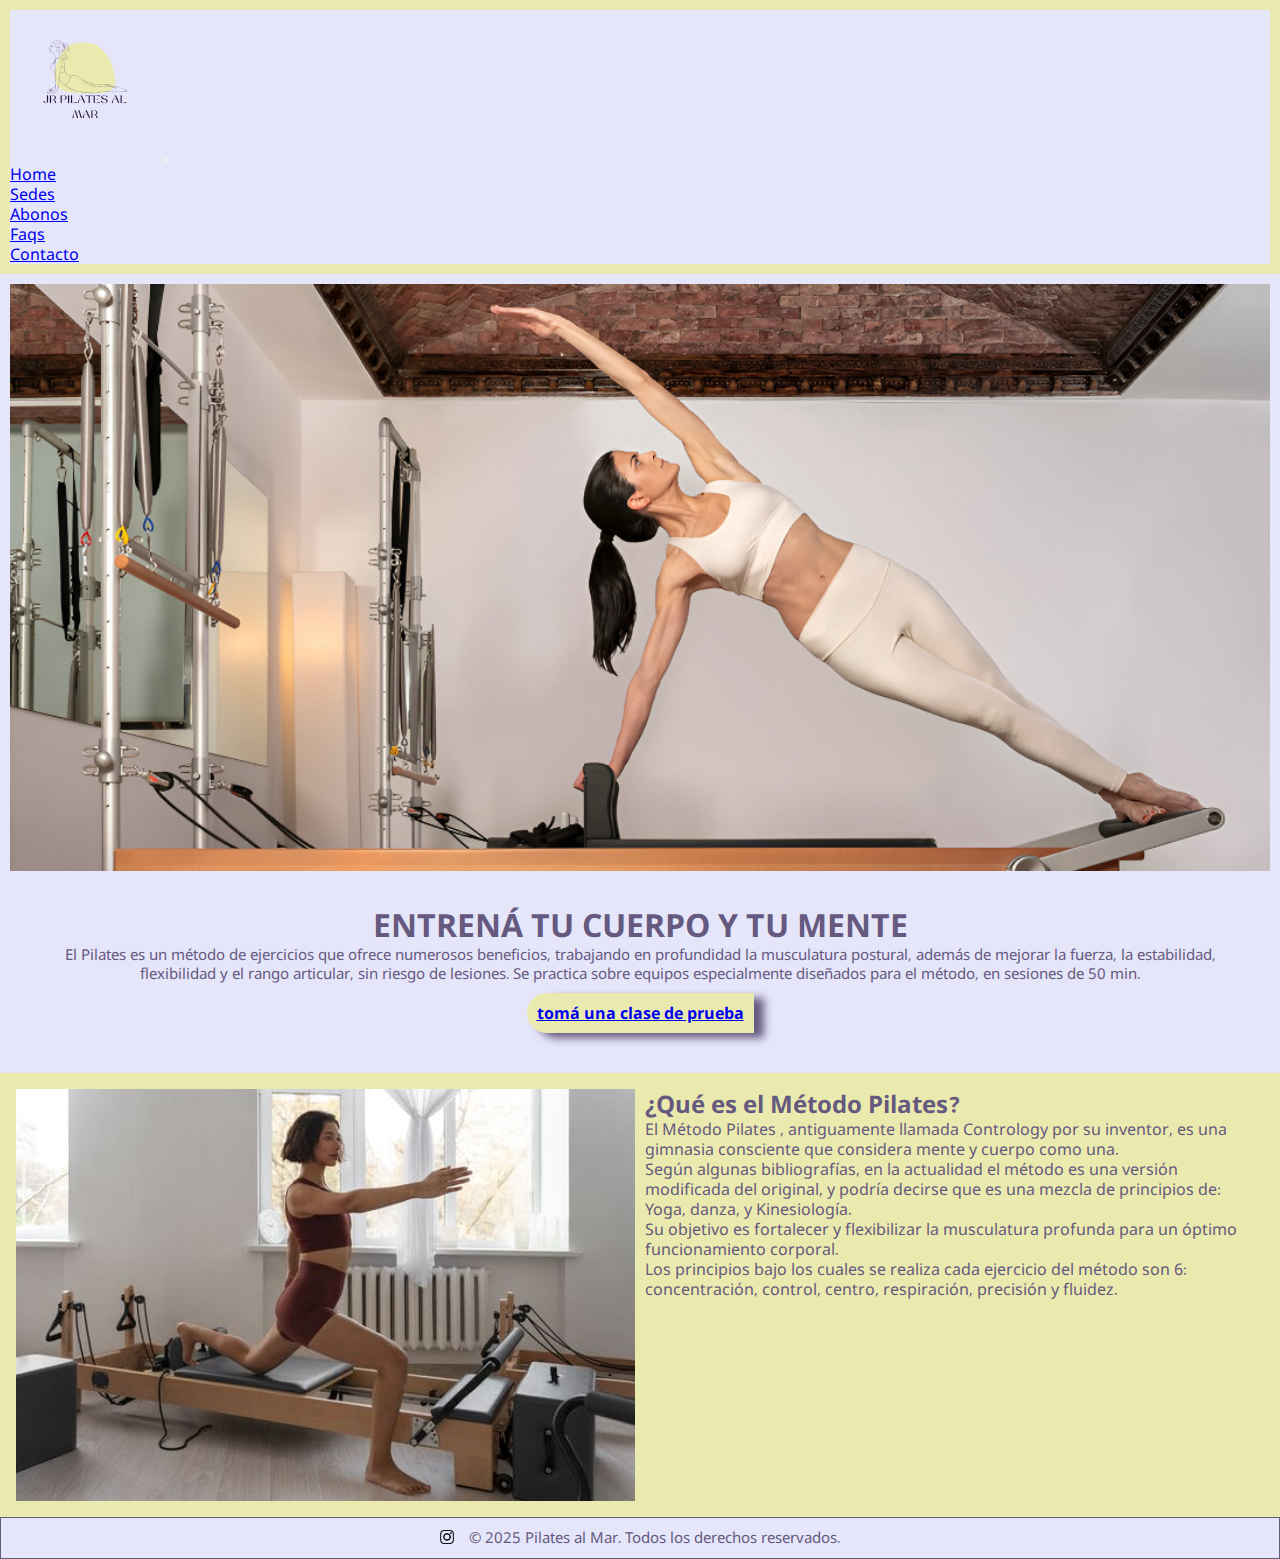
<file: index.html>
<!DOCTYPE html>
<html lang="en">

<head>
  <meta charset="UTF-8">
  <meta name="viewport" content="width=device-width, initial-scale=1.0">
  <!--link de bootstrap-->
  <link href="https://cdn.jsdelivr.net/npm/bootstrap@5.3.5/dist/css/bootstrap.min.css" rel="stylesheet"
    integrity="sha384-SgOJa3DmI69IUzQ2PVdRZhwQ+dy64/BUtbMJw1MZ8t5HZApcHrRKUc4W0kG879m7" crossorigin="anonymous">
  <!--link de css -->
  <link rel="stylesheet" href="css/style.css">
  <!--Fuentes-->
  <link rel="preconnect" href="https://fonts.googleapis.com">
  <link rel="preconnect" href="https://fonts.gstatic.com" crossorigin>
  <link href="https://fonts.googleapis.com/css2?family=Noto+Sans+Gunjala+Gondi:wght@400..700&display=swap"
    rel="stylesheet">
  <title>Pilates al Mar | Clases de Pilates en Mar del Plata |</title>
  <meta name="description"
    content="Clases de Pilates junto al mar. Mejora tu postura, fuerza y bienestar con instructores certificados. Tomá una clase de prueba sin cargo.">
</head>

<body>
  <!--navbar bootstrap -->
  <header class="navbar navbar-expand-lg home-bg">
    <div class="container-fluid">
      <a class="navbar-brand" href="index.html"><img src="img/logo-PAL.png" width="150px" alt="logo"></a>
      <button class="navbar-toggler" type="button" data-bs-toggle="collapse" data-bs-target="#navbarNav"
        aria-controls="navbarNav" aria-expanded="false" aria-label="Toggle navigation">
        <span class="navbar-toggler-icon"></span>
      </button>
      <nav class="collapse navbar-collapse" id="navbarNav">
        <ul class="navbar-nav ms-auto">
          <li class="nav-item">
            <a class="nav-link active" aria-current="page" href="index.html">Home</a>
          </li>
          <li class="nav-item">
            <a class="nav-link" href="pages/sedes.html">Sedes</a>
          </li>
          <li class="nav-item">
            <a class="nav-link" href="pages/abonos.html">Abonos</a>
          </li>
          <li>
            <a class="nav-link" href="pages/FAQs.html">Faqs</a>
          </li>
          <li>
            <a class="nav-link" href="pages/contacto.html">Contacto</a>
          </li>
        </ul>
      </nav>
    </div>
  </header>
  <!--contenido principal, razones-->
  <main>
    <div class="img">
      <img src="img/pilates_reformerach.jpg" class="fotoinicio" alt="Clase de Pilates con cama Reformer">
    </div>
    <div class="text-main">
      <h1>ENTRENÁ TU CUERPO Y TU MENTE</h1>
      <p>El Pilates es un método de ejercicios que ofrece numerosos beneficios, trabajando en profundidad la
        musculatura postural, además de mejorar la fuerza, la estabilidad, flexibilidad y el rango articular,
        sin riesgo de lesiones. Se practica sobre equipos especialmente diseñados para el método, en sesiones de
        50 min.</p>

      <!--boton para clase de prueba-->
      <div class="boton"><a href="pages/contacto.html" class="contacto">tomá una clase de prueba</a></div>
    </div>
  </main>

  <!-- Informacion adicional -->
  <section>
    <div class="imgsection"> <img src="img/pilates_222.jpg" alt="Ejercicio de pilates en clase grupal"> </div>
    <div class="textos">
      <h2>¿Qué es el Método Pilates?</h2>
      <p>El <span>Método Pilates</span> , antiguamente llamada Contrology por su inventor, es una gimnasia
        consciente que considera mente y cuerpo como una.</p>
      <p>Según algunas bibliografías, en la actualidad el método es una versión modificada del original, y podría
        decirse que es una mezcla de principios de: Yoga, danza, y Kinesiología.</p>
      <p>Su objetivo es fortalecer y flexibilizar la musculatura profunda para un óptimo funcionamiento corporal.</p>
      <p>Los principios bajo los cuales se realiza cada ejercicio del método son 6: concentración, control, centro,
        respiración, precisión y fluidez.</p>
    </div>
  </section>
  <!--pie de pagina-->
  <footer>
    <!--logo instagram-->
    <a href="https://www.instagram.com/jr.pilatesalmar/" target="_blank" rel="noopener">
      <img src="img/pngwing.com.png" class="loginsta" alt="Instagram de Pilates al Mar">
    </a>
    <p>&copy; 2025 Pilates al Mar. Todos los derechos reservados.</p>
  </footer>
  <script src="https://cdn.jsdelivr.net/npm/bootstrap@5.3.5/dist/js/bootstrap.bundle.min.js"
    integrity="sha384-k6d4wzSIapyDyv1kpU366/PK5hCdSbCRGRCMv+eplOQJWyd1fbcAu9OCUj5zNLiq"
    crossorigin="anonymous"></script>
</body>

</html>
</file>
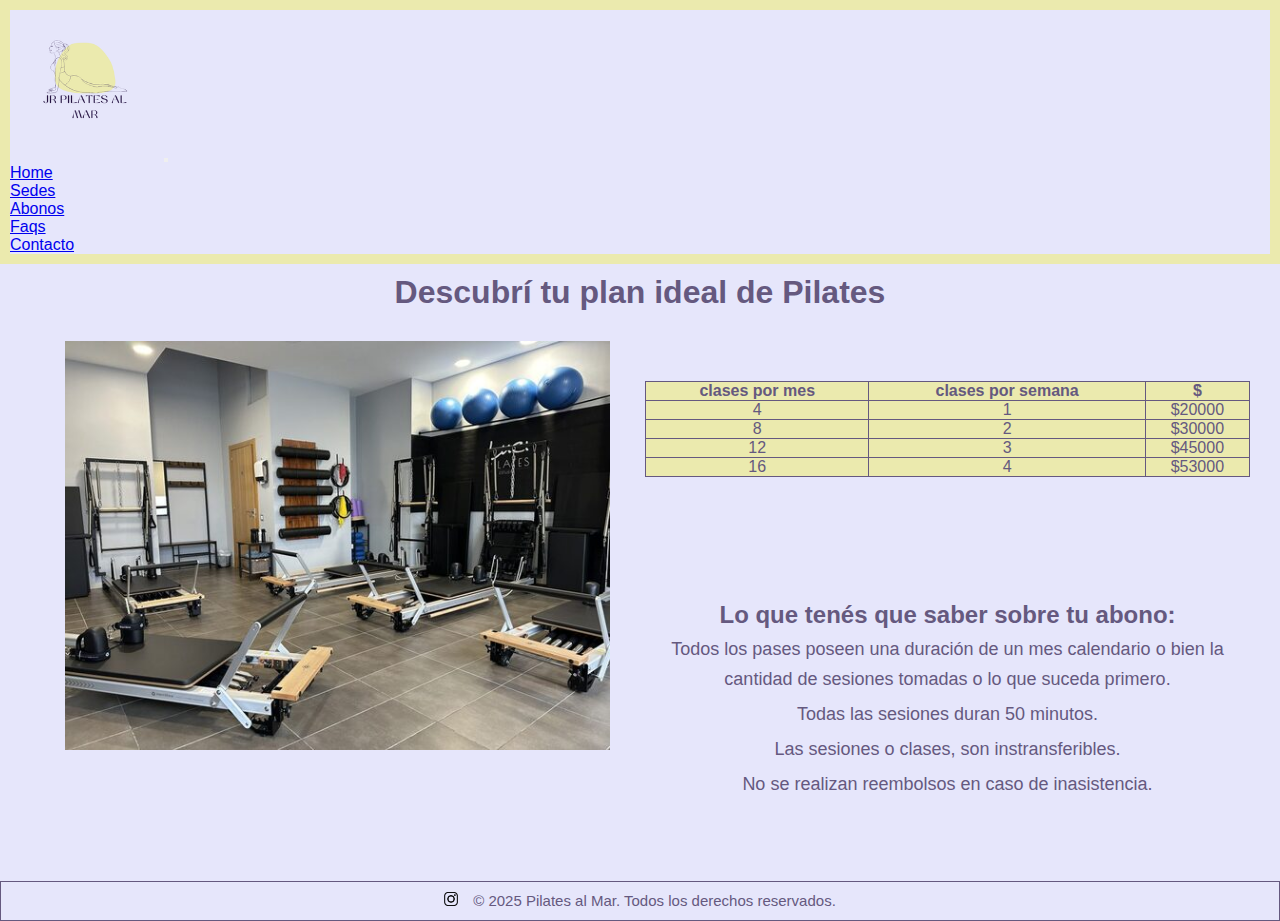
<file: pages/abonos.html>
<!DOCTYPE html>
<html lang="en">

<head>
    <meta charset="UTF-8">
    <meta name="viewport" content="width=device-width, initial-scale=1.0">
    <!--link de bootstrap-->
    <link href="https://cdn.jsdelivr.net/npm/bootstrap@5.3.5/dist/css/bootstrap.min.css" rel="stylesheet"
        integrity="sha384-SgOJa3DmI69IUzQ2PVdRZhwQ+dy64/BUtbMJw1MZ8t5HZApcHrRKUc4W0kG879m7" crossorigin="anonymous">
    <!--link de css -->
    <link rel="stylesheet" href="../css/style.css">
    <title>Pilates al mar | Abonos</title>
    <meta name="description"
        content="Consultá los precios de nuestras clases de Pilates. Planes mensuales desde 1 hasta 4 veces por semana.">
</head>

<body>
    <!--navbar bootstrap -->
    <header class="navbar navbar-expand-lg home-bg">
        <div class="container-fluid">
            <a class="navbar-brand" href="../index.html"><img src="../img/logo-PAL.png" width="150px" alt="logo"></a>
            <button class="navbar-toggler" type="button" data-bs-toggle="collapse" data-bs-target="#navbarNav"
                aria-controls="navbarNav" aria-expanded="false" aria-label="Toggle navigation">
                <span class="navbar-toggler-icon"></span>
            </button>
            <nav class="collapse navbar-collapse" id="navbarNav">
                <ul class="navbar-nav ms-auto">
                    <li class="nav-item">
                        <a class="nav-link active" aria-current="page" href="../index.html">Home</a>
                    </li>
                    <li class="nav-item">
                        <a class="nav-link" href="./sedes.html">Sedes</a>
                    </li>
                    <li class="nav-item">
                        <a class="nav-link" href="./abonos.html">Abonos</a>
                    </li>
                    <li>
                        <a class="nav-link" href="./FAQs.html">Faqs</a>
                    </li>
                    <li> <a class="nav-link" href="./contacto.html">Contacto</a></li>
                </ul>
            </nav>
        </div>
    </header>
    <main>

        <h1>Descubrí tu plan ideal de Pilates</h1>
        <div class="contenedortabla">
            <!--tabla con precios -->
            <div class="tabla">
                <table>
                    <tr>
                        <th>clases por mes</th>
                        <th>clases por semana</th>
                        <th>$</th>
                    </tr>
                    <tr>
                        <td>4</td>
                        <td>1</td>
                        <td>$20000</td>
                    </tr>
                    <tr>
                        <td>8</td>
                        <td>2</td>
                        <td>$30000</td>
                    </tr>
                    <tr>
                        <td>12</td>
                        <td>3</td>
                        <td>$45000</td>
                    </tr>
                    <tr>
                        <td>16</td>
                        <td>4</td>
                        <td>$53000</td>
                    </tr>
                </table>
            </div>
            <div class="tablaimg">
                <img src="../img/Foto-tabla.jpg" alt="Equipos de Pilates con camas reformer">
            </div>
            <div class="textostabla">

                <!--conceptos sobre el alcance del abono-->
                <h2>Lo que tenés que saber sobre tu abono:</h2>
                <p>Todos los pases poseen una duración de un mes calendario o bien la cantidad de sesiones tomadas o lo
                    que suceda primero.</p>
                <p>Todas las sesiones duran 50 minutos.</p>
                <p>Las sesiones o clases, son instransferibles.</p>
                <p>No se realizan reembolsos en caso de inasistencia.</p>
            </div>
        </div>
    </main>
    <!--pie de pagina-->
    <footer>
        <!--logo instagram-->
        <a href="https://www.instagram.com/jr.pilatesalmar/" target="_blank" rel="noopener">
            <img src="../img/pngwing.com.png" class="loginsta" alt="Instagram de Pilates al Mar">
        </a>
        <p>&copy; 2025 Pilates al Mar. Todos los derechos reservados.</p>
    </footer>
    <script src="https://cdn.jsdelivr.net/npm/bootstrap@5.3.5/dist/js/bootstrap.bundle.min.js"
        integrity="sha384-k6d4wzSIapyDyv1kpU366/PK5hCdSbCRGRCMv+eplOQJWyd1fbcAu9OCUj5zNLiq"
        crossorigin="anonymous"></script>
</body>

</html>
</file>
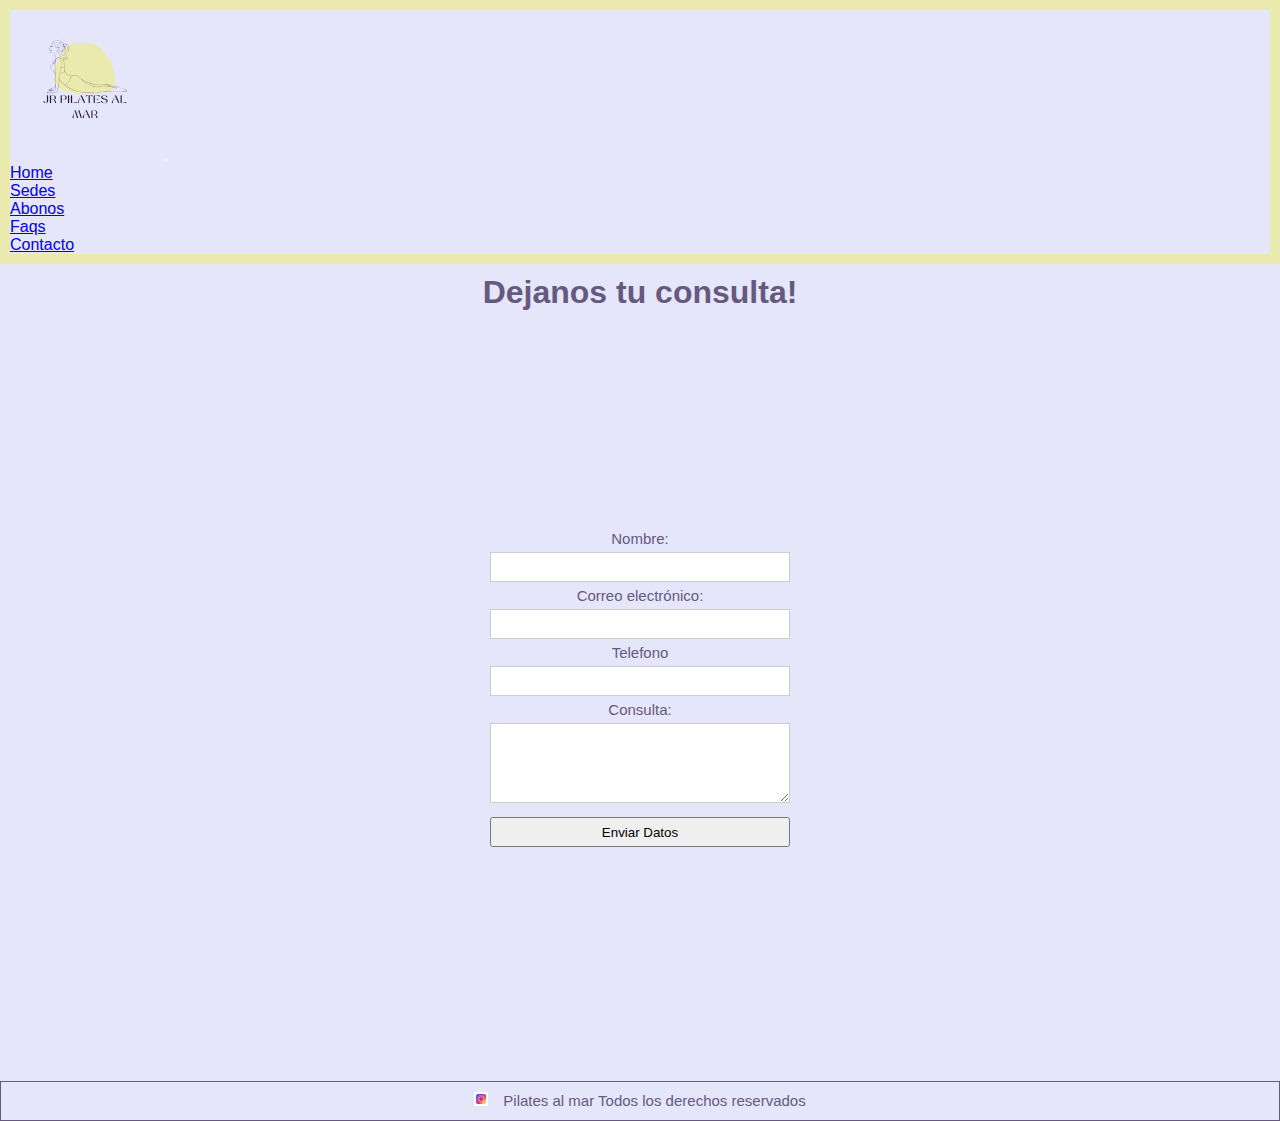
<file: pages/contacto.html>
<!DOCTYPE html>
<html lang="en">
<head>
    <meta charset="UTF-8">
    <meta name="viewport" content="width=device-width, initial-scale=1.0">

    
    
    <title>contacto</title>
</head>

<!--link de bootstrap-->

<link href="https://cdn.jsdelivr.net/npm/bootstrap@5.3.5/dist/css/bootstrap.min.css" rel="stylesheet"
integrity="sha384-SgOJa3DmI69IUzQ2PVdRZhwQ+dy64/BUtbMJw1MZ8t5HZApcHrRKUc4W0kG879m7" crossorigin="anonymous">

<!--link de css -->
<link rel="stylesheet" href="../css/style.css">

<body>
    
     <!--navbar bootstrap -->
    
     <header class="navbar navbar-expand-lg home-bg">
        <div class="container-fluid">
          <a class="navbar-brand" href="#"><img src="../img/logo-PAL.png" width="150px" alt="logo"></a>
          <button class="navbar-toggler" type="button" data-bs-toggle="collapse" data-bs-target="#navbarNav" aria-controls="navbarNav" aria-expanded="false" aria-label="Toggle navigation">
            <span class="navbar-toggler-icon"></span>
          </button>
          <nav class="collapse navbar-collapse" id="navbarNav">
            <ul class="navbar-nav ms-auto" >
              <li class="nav-item">
                <a class="nav-link active" aria-current="page" href="../index.html">Home</a>
              </li>
              <li class="nav-item">
                <a class="nav-link" href="../pages/sedes.html">Sedes</a>
              </li>
              <li class="nav-item">
                <a class="nav-link" href="../pages/abonos.html">Abonos</a>
                <li>
                <a class="nav-link" href="../pages/FAQs.html">Faqs</a>
              </li>
              <a class="nav-link" href="../pages/contacto.html">Contacto</a></li>
              
              
            </ul>
          </nav>
        </div>
    
    </header>


     <main>

         <h1>Dejanos tu consulta!</h1>

         <!--formulario para contacto-->

           <div class="formcontacto"> 
               
         <form action="">
            <p>Nombre:</p>
            <input type="text" class="field"> <br/>
        
            <p>Correo electrónico:</p>
            <input type="text" class="field"> <br/>
        
            <p>Telefono</p>
            <input type="text" class="field"> <br/>
        
            <p>Consulta:</p>
            <textarea class="field"></textarea> <br/>
        
            <p class="center-content">
                <input type="submit"  value="Enviar Datos">
            </p>
        
        </form>

    </div>   
        

                
        
        
        
     </main>
    
 

    

    <!--pie de pagina-->  

    <footer>
        
           <!--logo instagram-->

        <a href="https://www.instagram.com/jr.pilatesalmar/"><img src="../img/instalogo.jpg" class="loginsta"
            alt="logoinstagram"></a>

        <p>Pilates al mar Todos los derechos reservados </p>
    
    </footer>

    <script src="https://cdn.jsdelivr.net/npm/bootstrap@5.3.5/dist/js/bootstrap.bundle.min.js"
    integrity="sha384-k6d4wzSIapyDyv1kpU366/PK5hCdSbCRGRCMv+eplOQJWyd1fbcAu9OCUj5zNLiq"
    crossorigin="anonymous"></script>
</body>

</html>
</file>
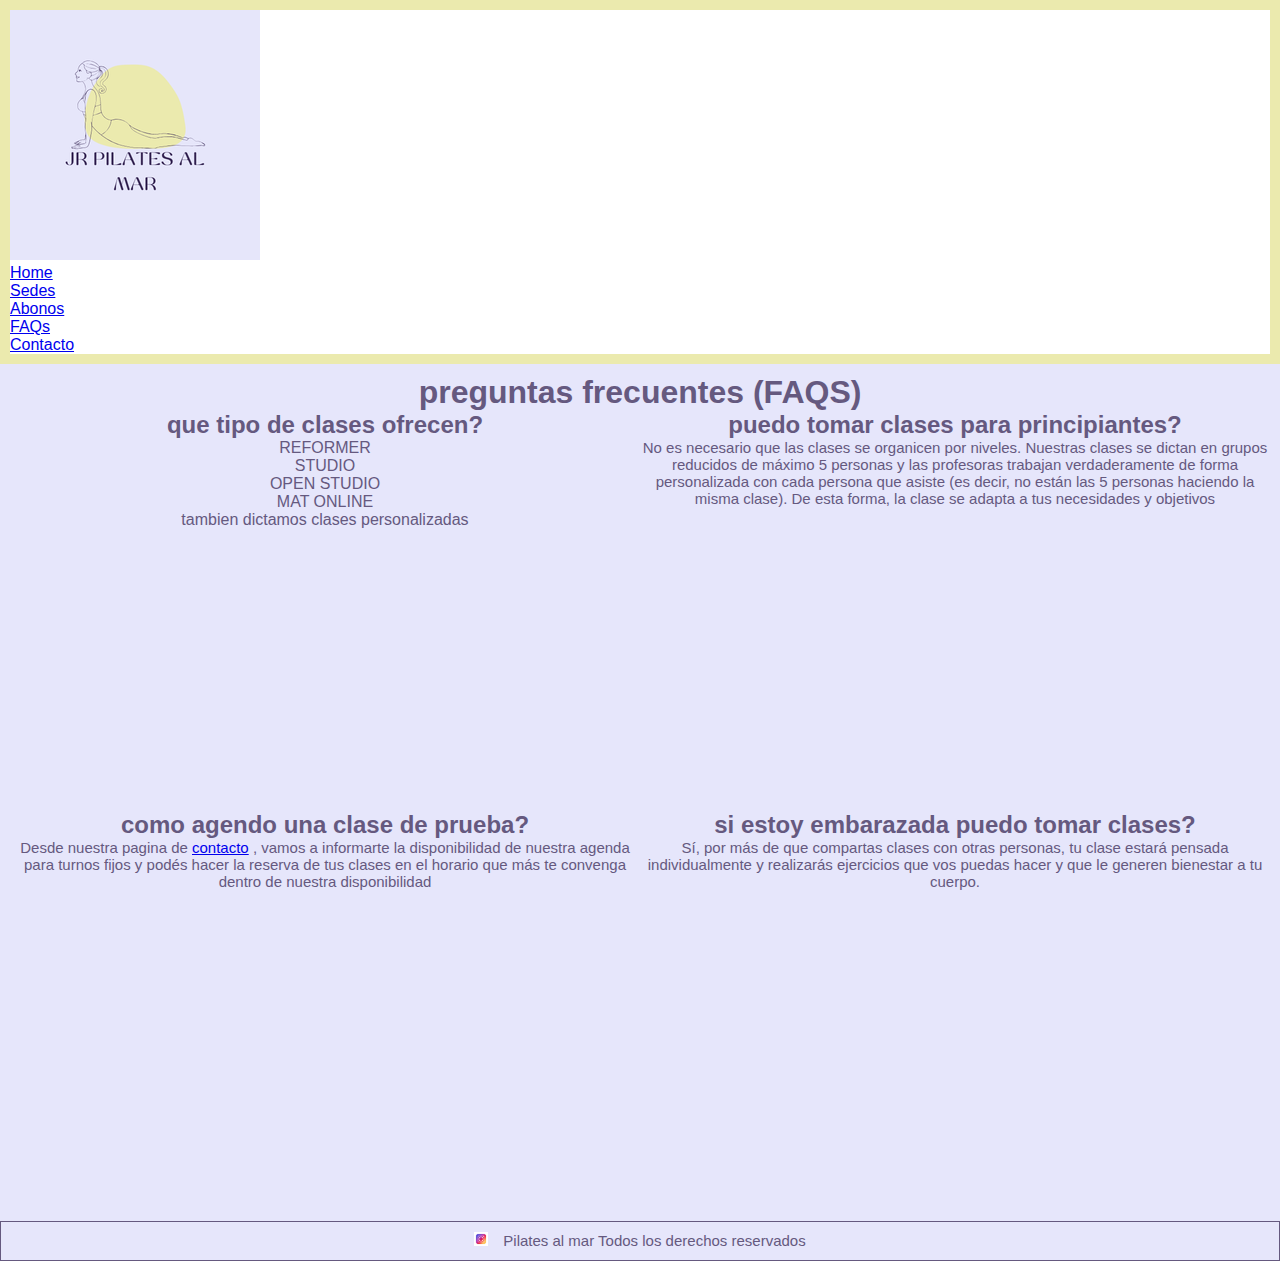
<file: pages/FAQs.html>
<!DOCTYPE html>
<html lang="en">
<head>
    <meta charset="UTF-8">
    <meta name="viewport" content="width=device-width, initial-scale=1.0">


    
    <link rel="stylesheet" href="/css/style.css">

    <title>FAQs</title>
</head>
<body> 
    <header>
    
        <a href="/index.html"><img src="/img/logo-PAL.png" class="home" alt="home"></a>
        
        <nav>
            
            <ul>
            
                <li><a href="/index.html">Home</a> </li>
                
                <li><a href="/pages/sedes.html" >Sedes</a> </li> 
            
                <li><a href="/pages/abonos.html">Abonos</a></li>
            
                <li> <a href="/pages/FAQs.html">FAQs</a></li>
            
                <li><a href="/pages/contacto.html">Contacto</a></li> 
            
            </ul>
            
        </nav>

    </header>
     
<main>


    
    <h1>preguntas frecuentes (FAQS)</h1>
    
   

<!--preguntas y respuestas sobre la actividad-->
<div class="contenedorfaqs">
    
    <div class="preguntas" >
    
    <h2> que tipo de clases ofrecen? </h2>

    <ul>
        
        <li>REFORMER</li>
        <li>STUDIO</li>
        <li>OPEN STUDIO</li>
        <li>MAT ONLINE</li>
        <li>tambien dictamos clases personalizadas</li>

    </ul>
    
</div>



<div class=preguntas>

    <h2>   puedo tomar clases para principiantes? </h2>

       <p> No es necesario que las clases se organicen por niveles. 
           Nuestras clases se dictan en grupos reducidos de máximo 5 personas 
           y las profesoras trabajan verdaderamente de forma personalizada
           con cada persona que asiste 
           (es decir, no están las 5 personas haciendo la misma clase). 
           De esta forma, la clase se adapta a tus necesidades y objetivos <p>


           </div>


  <div class="preguntas"> 
    
    <h2>  como agendo una clase de prueba? </h2>

      <p> Desde nuestra pagina de <a href="contacto.html" class="contacto">contacto</a> , 
          vamos a informarte la disponibilidad de nuestra agenda 
          para turnos fijos y podés hacer la reserva de tus clases en el horario 
          que más te convenga dentro de nuestra disponibilidad <p>

          </div> 


   <div class="preguntas"> 
    
    <h2> si estoy embarazada puedo tomar clases? </h2>
        
        <p>Sí, por más de que compartas clases con otras personas, 
        tu clase estará pensada individualmente y realizarás ejercicios que vos puedas hacer 
        y que le generen bienestar a tu cuerpo. <p>
        </p>

    </div>
</div>

</main>

<!--pie de pagina-->  

<footer>

    <a href="https://www.instagram.com/jr.pilatesalmar/"><img src="/img/instalogo.jpg" class="loginsta"
        alt="logoinstagram"></a>

    <p>Pilates al mar Todos los derechos reservados </p>

</footer>

</body>
</html>
</file>
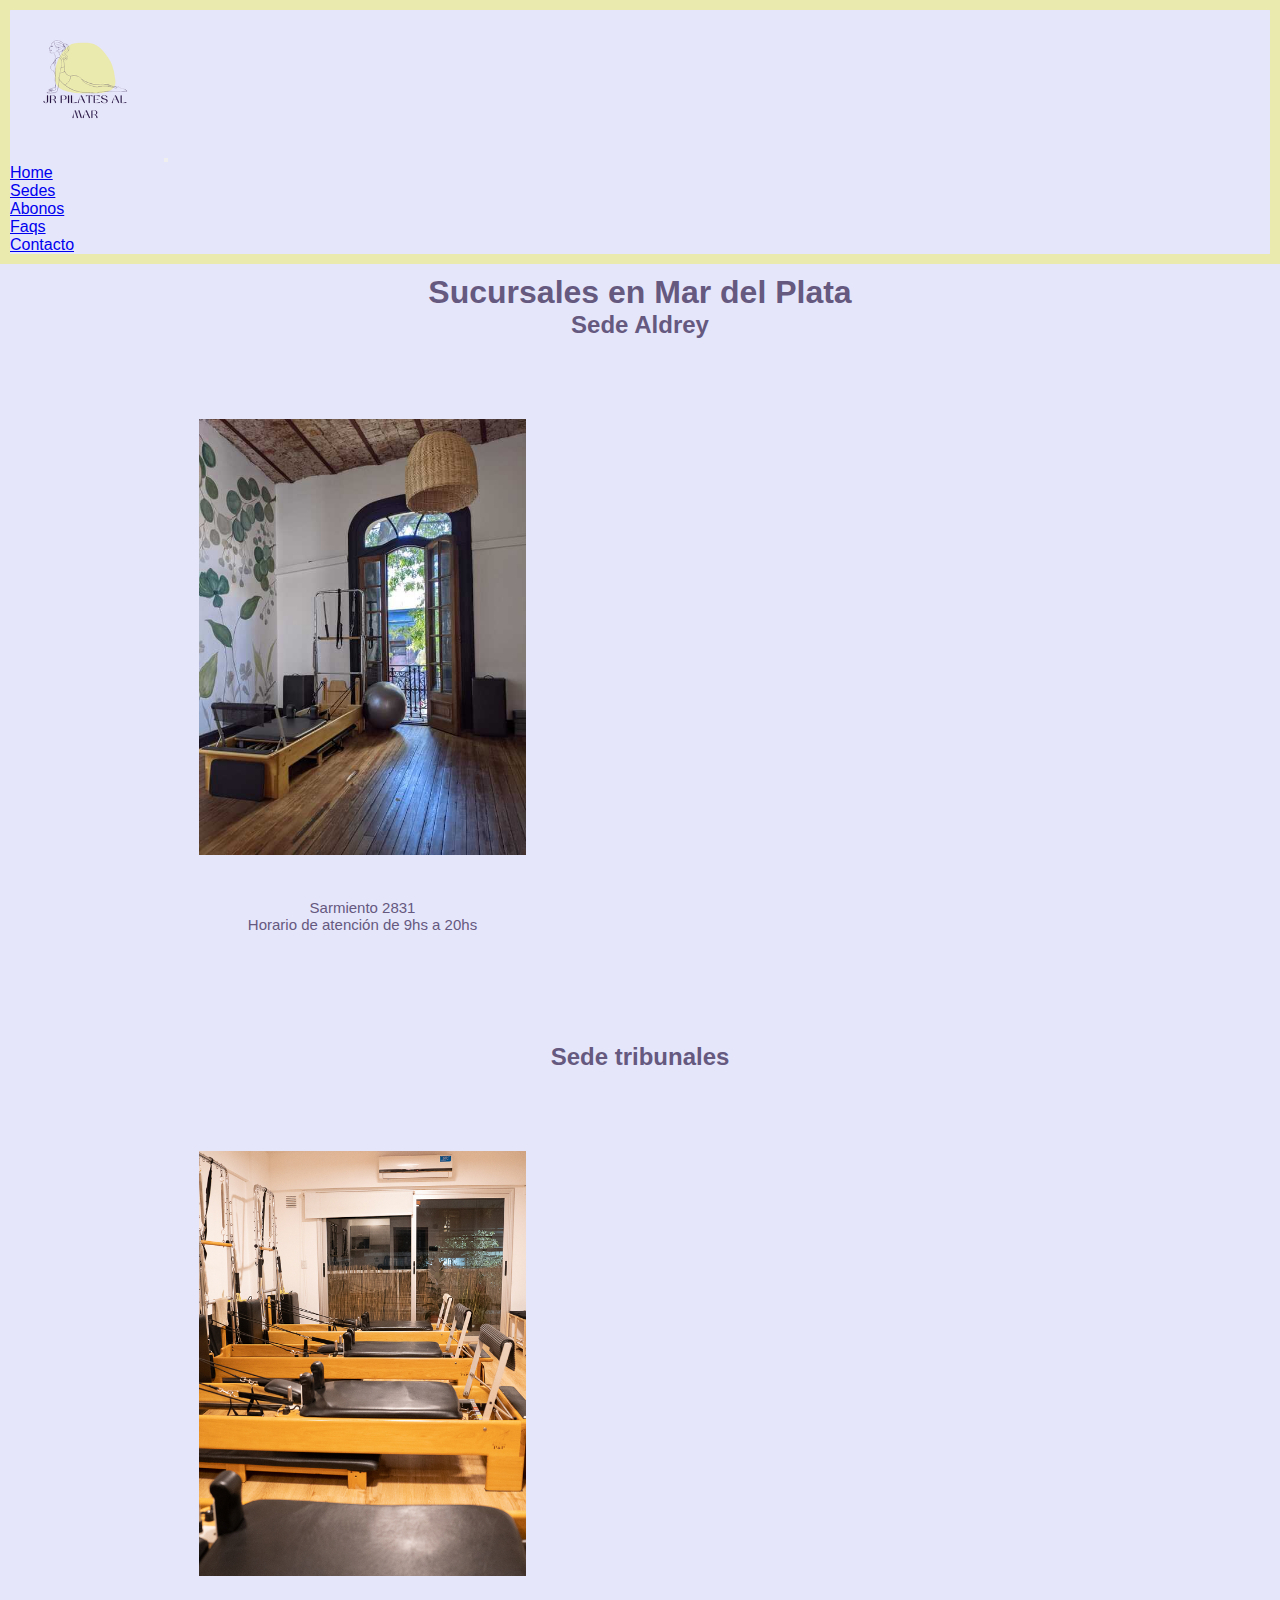
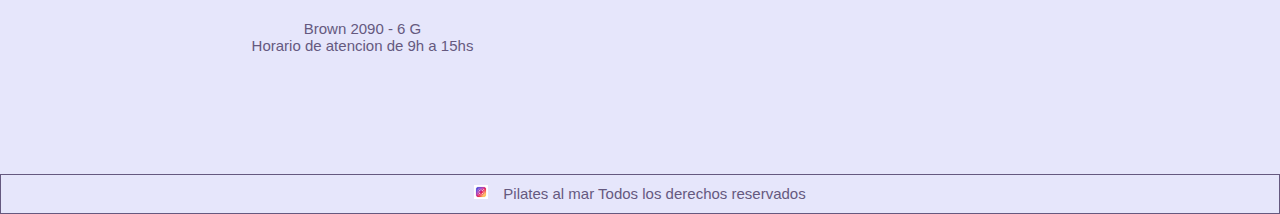
<file: pages/sedes.html>
<!DOCTYPE html>
<html lang="en">

<head>
    <meta charset="UTF-8">
    <meta name="viewport" content="width=device-width, initial-scale=1.0">

    <!--link de bootstrap-->

    <link href="https://cdn.jsdelivr.net/npm/bootstrap@5.3.5/dist/css/bootstrap.min.css" rel="stylesheet"
        integrity="sha384-SgOJa3DmI69IUzQ2PVdRZhwQ+dy64/BUtbMJw1MZ8t5HZApcHrRKUc4W0kG879m7" crossorigin="anonymous">


    <!--link de css -->
    <link rel="stylesheet" href="../css/style.css">
    <title>sucursales</title>
</head>

<body>
 <!--navbar bootstrap -->
    
 <header class="navbar navbar-expand-lg home-bg">
    <div class="container-fluid">
      <a class="navbar-brand" href="#"><img src="../img/logo-PAL.png" width="150px" alt="logo"></a>
      <button class="navbar-toggler" type="button" data-bs-toggle="collapse" data-bs-target="#navbarNav" aria-controls="navbarNav" aria-expanded="false" aria-label="Toggle navigation">
        <span class="navbar-toggler-icon"></span>
      </button>
      <nav class="collapse navbar-collapse" id="navbarNav">
        <ul class="navbar-nav ms-auto" >
          <li class="nav-item">
            <a class="nav-link active" aria-current="page" href="../index.html">Home</a>
          </li>
          <li class="nav-item">
            <a class="nav-link" href="../pages/sedes.html">Sedes</a>
          </li>
          <li class="nav-item">
            <a class="nav-link" href="../pages/abonos.html">Abonos</a>
            <li>
            <a class="nav-link" href="../pages/FAQs.html">Faqs</a>
          </li>
          <a class="nav-link" href="../pages/contacto.html">Contacto</a></li>
          
          
        </ul>
      </nav>
    </div>

</header>


    <main>




        <!--info y mapa de sucursales-->

        <h1>Sucursales en Mar del Plata</h1>


        <h2>Sede Aldrey</h2>

        <div class="main-sedes">

            <div> <img src="../img/aldrey1.jpeg" class="pilatessede" alt="sucursal-aldrey"> </div>

            <div> <iframe
                    src="https://www.google.com/maps/embed?pb=!1m18!1m12!1m3!1d538.4751765494702!2d-57.54463910077059!3d-38.01378401344965!2m3!1f0!2f0!3f0!3m2!1i1024!2i768!4f13.1!3m3!1m2!1s0x9584dc2486634095%3A0xaa699d58a457754c!2sSarmiento%202831!5e0!3m2!1ses-419!2sar!4v1740798735231!5m2!1ses-419!2sar"
                    width="600" height="450" style="border:0;" allowfullscreen="" loading="lazy"
                    referrerpolicy="no-referrer-when-downgrade"></iframe></div>



            <div class="text-main">


                <p>Sarmiento 2831</p>
                <p>Horario de atención de 9hs a 20hs</p>



            </div>


        </div>







        <h2>Sede tribunales</h2>


        <div class="main-sedes">

            <div> <img src="../img/tribunales.jpg" class="pilatessede" alt="sucursal-tribunales"></div>

            <div><iframe
                    src="https://www.google.com/maps/embed?pb=!1m18!1m12!1m3!1d723.0953681538872!2d-57.54591651513928!3d-38.00701565367195!2m3!1f0!2f0!3f0!3m2!1i1024!2i768!4f13.1!3m3!1m2!1s0x9584dc18ef463e03%3A0xa29916566c27c34c!2sAlmte.%20Brown%202090%2C%20B7600FUB%20Mar%20del%20Plata%2C%20Provincia%20de%20Buenos%20Aires!5e0!3m2!1ses-419!2sar!4v1740833985602!5m2!1ses-419!2sar"
                    width="600" height="450" style="border:0;" allowfullscreen="" loading="lazy"
                    referrerpolicy="no-referrer-when-downgrade"></iframe>
            </div>


            <div class="text-main">


                <p>Brown 2090 - 6 G</p>
                <p>Horario de atencion de 9h a 15hs</p>



            </div>

        </div>


    </main>
<!--pie de pagina-->

<footer>

    <!--logo instagram-->
    <a href="https://www.instagram.com/jr.pilatesalmar/"><img src="../img/instalogo.jpg" class="loginsta"
        alt="logoinstagram"></a>

    <p>Pilates al mar Todos los derechos reservados</p>


</footer>

<script src="https://cdn.jsdelivr.net/npm/bootstrap@5.3.5/dist/js/bootstrap.bundle.min.js"
        integrity="sha384-k6d4wzSIapyDyv1kpU366/PK5hCdSbCRGRCMv+eplOQJWyd1fbcAu9OCUj5zNLiq"
        crossorigin="anonymous"></script>
</body>




</html>
</file>
<file: css/style.css>
/*RESET*/
* {
  margin: 0;
  padding: 0;
  box-sizing: border-box;
}

/*estilos generales*/
body {
  color: #65597F;
  font-family: "Noto Sans Gunjala Gondi", sans-serif;
}

/*estilos de HEADER*/
header {
  align-items: center;
  border: 10px solid #EBEAAE;
}

.home-bg {
  background-color: #E6E6FB;
}

/*logo intstagram*/
.loginsta {
  width: 14px;
}

main {
  background-color: #E6E6FB;
  text-align: center;
  padding: 10px;
}
main img {
  width: 100%;
}
main .text-main .boton {
  background-color: #EBEAAE;
  display: inline-block;
  padding: 10px;
  border-bottom-left-radius: 30px;
  border-top-left-radius: 30px;
  margin-top: 10px;
  font-weight: bold;
  box-shadow: 10px 5px 8px #65597F;
}

section {
  display: flex;
  background-color: #EBEAAE;
  justify-content: center;
  flex-direction: column;
  padding: 1rem;
}
section .imgsection img {
  width: 100%;
  display: flex;
}
section section .textos {
  color: #65597F;
  text-align: center;
}
section section .textos span {
  font-weight: bold;
}

footer {
  display: flex;
  border: 1px solid #65597F;
  background-color: #E6E6FB;
  gap: 15px;
  padding: 10px;
  justify-content: center;
}
footer p {
  font-size: 10px;
}

/*estilos de main para SEDES*/
main .main-sedes {
  display: flex;
  flex-direction: column;
  align-items: center;
}
main .contenedor-dire {
  border: 2px solid;
  width: 75%;
  justify-self: center;
}
main .main-sedes .mapa {
  width: 80%;
  height: 90%;
  padding: 1rem;
}
main .pilatessede {
  width: 70%;
}
main .main-sedes iframe {
  width: 100%;
  height: 100%;
}

footer {
  display: flex;
  border: 1px solid #65597F;
  background-color: #E6E6FB;
  gap: 15px;
  padding: 10px;
  justify-content: center;
}
footer p {
  font-size: 10px;
}

/*logo intstagram*/
.loginsta {
  width: 14px;
}

main .contenedortabla {
  display: flex;
  flex-direction: column;
  padding: 0px;
  gap: 4px;
  font-size: 16px;
  justify-content: center;
}
main .contenedortabla .tablaimg {
  width: 100%;
}
main .textostabla {
  text-align: center;
}
main table {
  width: 100%;
  background-color: #EBEAAE;
  border-collapse: collapse;
}
main table th {
  color: #65597F;
  border: solid 1px;
}
main table td {
  color: #65597F;
  border: solid 1px;
}

footer {
  display: flex;
  border: 1px solid #65597F;
  background-color: #E6E6FB;
  gap: 15px;
  padding: 10px;
  justify-content: center;
}
footer p {
  font-size: 10px;
}

/*logo intstagram*/
.loginsta {
  width: 14px;
}

main .contenedorfaqs {
  display: flex;
  flex-direction: column;
}
main .contenedorfaqs .preguntas1,
main .contenedorfaqs .preguntas2,
main .contenedorfaqs .preguntas3,
main .contenedorfaqs .preguntas4 {
  border: 2px solid #65597F;
  padding: 5px;
  margin: 5px;
  text-align: center;
}
main p {
  color: #65597F;
  font-size: 15px;
}

/*logo intstagram*/
.loginsta {
  width: 14px;
}

main .formcontacto {
  display: flex;
  margin: 5px;
  justify-content: center;
}
main .formcontacto .imgcontacto {
  display: none;
}
main .formcontacto .center-content {
  text-align: center;
  padding: 5px;
}
main .formcontacto .field {
  border: solid 1px #ccc;
  padding: 5px;
  margin: 5px;
}
main input {
  width: 300px;
  height: 30px;
}
main textarea {
  width: 300px;
  height: 30px;
  height: 80px;
}

footer footer {
  display: flex;
  border: 1px solid #65597F;
  background-color: #E6E6FB;
  gap: 15px;
  padding: 10px;
  justify-content: center;
}
footer footer p {
  font-size: 10px;
}

/*logo intstagram*/
.loginsta {
  width: 14px;
}

/* Media query para computadoras de escritorio */
@media screen and (min-width: 1024px) {
  main main img {
    padding: 30px;
  }
  main .text-main {
    padding: 30px;
  }
  main .main-sedes {
    display: grid;
    grid-template-columns: 1fr 1fr;
    padding: 80px;
  }
  main .contenedor-dire {
    grid-column: span 2;
    border: 3px solid;
    margin-top: 10px;
  }
  main .contenedor-dire p {
    font-size: 20px;
  }
  main .main-sedes .mapa {
    width: 80%;
    height: 100%;
  }
  main .pilatessede {
    width: 80%;
    height: 100%;
  }
  main main h2 {
    padding: 25px;
    font-size: 35px;
  }
  main .contenedortabla {
    display: grid;
    grid-template-columns: 1fr 1fr;
    grid-template-rows: 1fr 1fr;
    grid-template-areas: "foto head" "foto texto";
    margin-top: 10px;
    height: 550px;
  }
  main .contenedortabla .textostabla p {
    grid-area: texto;
    margin: 5px;
    font-size: 18px;
    line-height: 30px;
    text-align: center;
  }
  main .contenedortabla .tablaimg {
    width: 90%;
    grid-area: foto;
  }
  main .tabla {
    grid-area: head;
    margin-top: 40px;
  }
  main .contenedortabla .textostabla {
    align-items: center;
  }
  main .contenedorfaqs {
    display: grid;
    grid-template-columns: 1fr 1fr;
    grid-template-rows: 1fr 1fr;
  }
  main .contenedorfaqs .preguntas1,
  main .contenedorfaqs .preguntas2,
  main .contenedorfaqs .preguntas3,
  main .contenedorfaqs .preguntas4 {
    border: 2px solid #65597F;
    padding: 5px;
    margin: 5px;
    text-align: center;
  }
  main .formcontacto {
    display: grid;
    grid-template-columns: 1fr 1fr;
    justify-self: center;
  }
  main .formcontacto .imgcontacto {
    display: block;
    width: 100%;
  }
  main .formcontacto .formulario {
    width: 100%;
  }
  main .center-content {
    text-align: center;
  }
  main .field {
    border: solid 1px #ccc;
    padding: 20px;
  }
  main input, main textarea {
    width: 300px;
  }
  section {
    display: grid;
    grid-template-columns: 1fr 1fr;
    gap: 10px;
  }
  footer p {
    font-size: 15px;
  }
}
/*logo intstagram*/
.loginsta {
  width: 14px;
}

/* estilos para tablet  */
@media screen and (min-width: 600px) {
  main .main-sedes {
    display: grid;
    grid-template-columns: 1fr 1fr;
    gap: 10px;
  }
  main .contenedor-dire {
    grid-column: span 2;
    border: 2px solid;
    width: 35%;
    justify-self: center;
  }
  main .main-sedes .mapa {
    width: 100%;
    height: 100%;
  }
  main .pilatessede {
    width: 60%;
    height: 60%;
  }
  main main h2 {
    font-size: 35px;
  }
  main .contenedortabla {
    padding: 20px;
    gap: 10px;
    font-size: 16px;
    justify-content: center;
  }
  main table {
    width: 100%;
    background-color: #EBEAAE;
    border-collapse: collapse;
  }
  main table th {
    color: #65597F;
    border: solid 1px;
  }
  main table td {
    color: #65597F;
    border: solid 1px;
  }
  main .contenedortabla .tablaimg {
    width: 90%;
    margin-left: 35px;
  }
  main .textostabla {
    text-align: center;
  }
  main .contenedorfaqs {
    display: grid;
    grid-template-columns: 1fr 1fr;
    height: 800px;
  }
  main .contenedorfaqs .preguntas1,
  main .contenedorfaqs .preguntas2,
  main .contenedorfaqs .preguntas3,
  main .contenedorfaqs .preguntas4 {
    border: 2px solid #65597F;
    padding: 5px;
    margin: 5px;
    text-align: center;
  }
  main .formcontacto {
    display: flex;
    padding: 10px;
    align-items: center;
    height: 750px;
  }
  main .formcontacto .imgcontacto {
    display: block;
    width: 60%;
  }
  main .formcontacto .formulario {
    width: 60%;
  }
  footer p {
    font-size: 15px;
  }
}

/*# sourceMappingURL=style.css.map */
</file>
